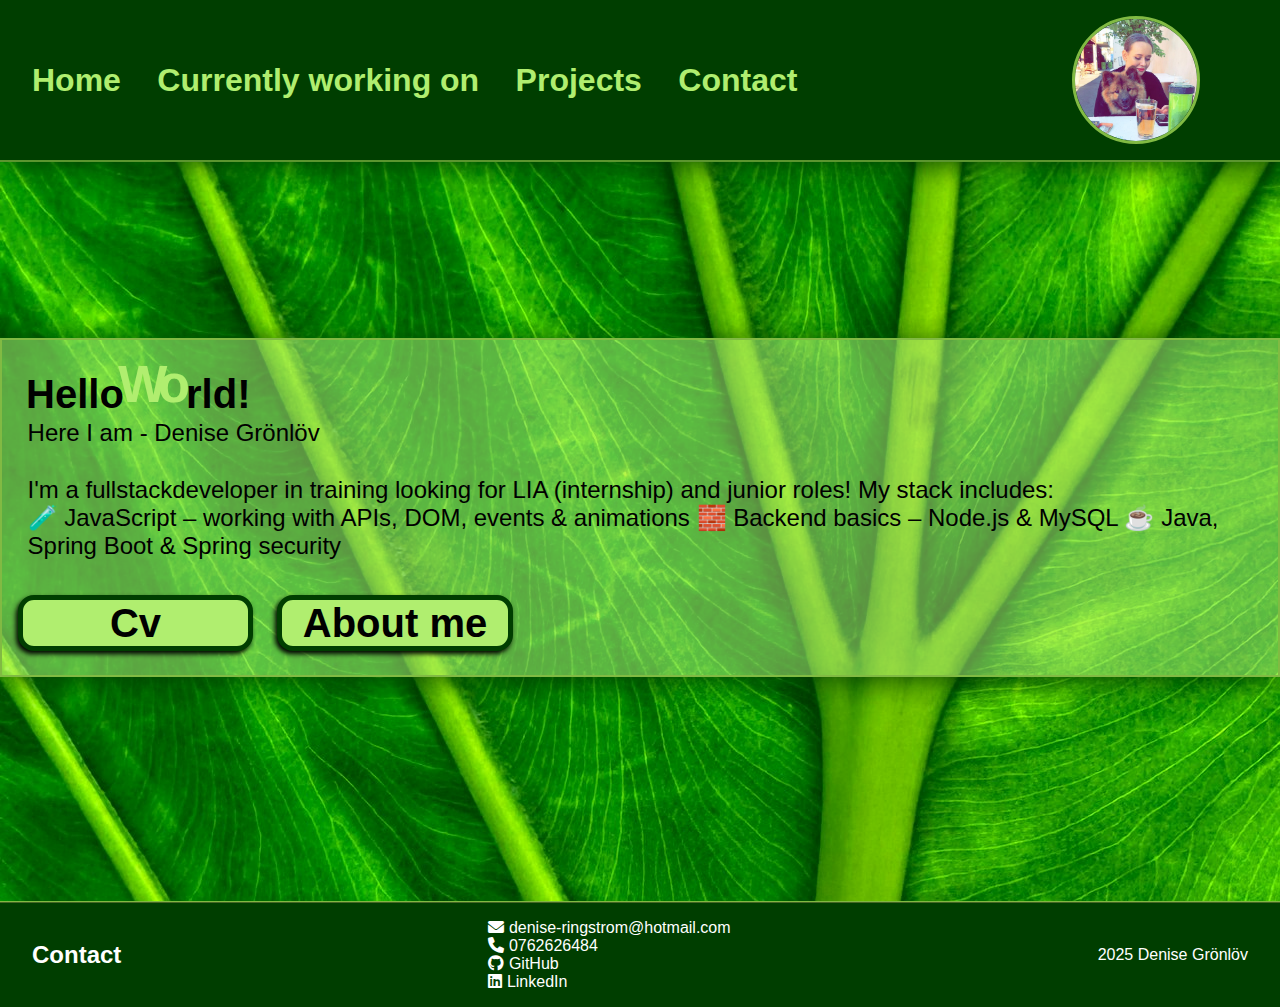
<file: index.html>
<!DOCTYPE html>
<html lang="en">
<head>
    <meta charset="UTF-8">
    <meta name="viewport" content="width=device-width, initial-scale=1.0">
    <meta
  name="description"
  content="Denise Ringströms portfolio för fullstackutveckling javascript bla bla bla">
    <title>Denise portfolio</title>
    <link href="style.css" rel="stylesheet" >
    <link href="https://cdnjs.cloudflare.com/ajax/libs/font-awesome/6.0.0-beta3/css/all.min.css" rel="stylesheet">
   </head>
<body>
    <header>
        <nav class="navbar"> 
            <div class="hamburger" id="hamburger">&#9776;</div> <!-- Hamburger-ikon -->
            
            <div class="nav-links" id="nav-links">
                <a href="index.html">Home</a>
                <a href="working-on.html">Currently working on</a>
                <a href="projects.html">Projects</a>
                <a href="#contact">Contact</a>
            </div>
            <img src="assets/img/lillefotRestaurang.jpg" alt="Profilbild" class="profile-image" id="profileImg">
        </nav>
    </header>

    <main>
        <div class="text-container"> 
            <div class="text-padding">
                <h1 id="animatedText">Hello World!</h1> 
                <p>Here I am -  Denise Grönlöv</p>
                <p>I'm a fullstackdeveloper in training looking for LIA (internship) and junior roles! My stack includes: 
                    <br>🧪 JavaScript – working with APIs, DOM, events & animations                    🧱 Backend basics – Node.js & MySQL
                    ☕ Java, Spring Boot & Spring security</p>
                <div class="button-container">
                    <a href="assets/Denise_Gronlov cv.pdf" target="_blank">
                        <button class="buttons">Cv</button></a>
                        <a href="about.html">
                    <button class="buttons">About me</button></a>
                </div>
            </div>
        </div>
    </main>    
    <footer class="footer">
    <h2 class="contact-title" id="contact" >Contact</h2>
    
    <div class="contact-info">
        <div class="contact-item">
            <i class="fas fa-envelope"></i>
            <a href="mailto:denise-ringstrom@hotmail.com">denise-ringstrom@hotmail.com</a>
        </div>
        
        <div class="contact-item">
            <i class="fas fa-phone"></i>
            <span>0762626484</span>
        </div>
        
        <div class="contact-item">
            <i class="fab fa-github"></i>
            <a href="https://github.com/DeniseGreenleaf" target="_blank">GitHub</a>
        </div>
        
        <div class="contact-item">
            <i class="fab fa-linkedin"></i>
            <a href="https://www.linkedin.com/in/denise-grönlöv-53b98a37b" target="_blank">LinkedIn</a>
        </div>
        
    </div>
    
    <p class="footer-text">2025 Denise Grönlöv</p>
</footer>

   

    </div>
  <script src="script.js" defer></script>
</body>
</html>
</file>
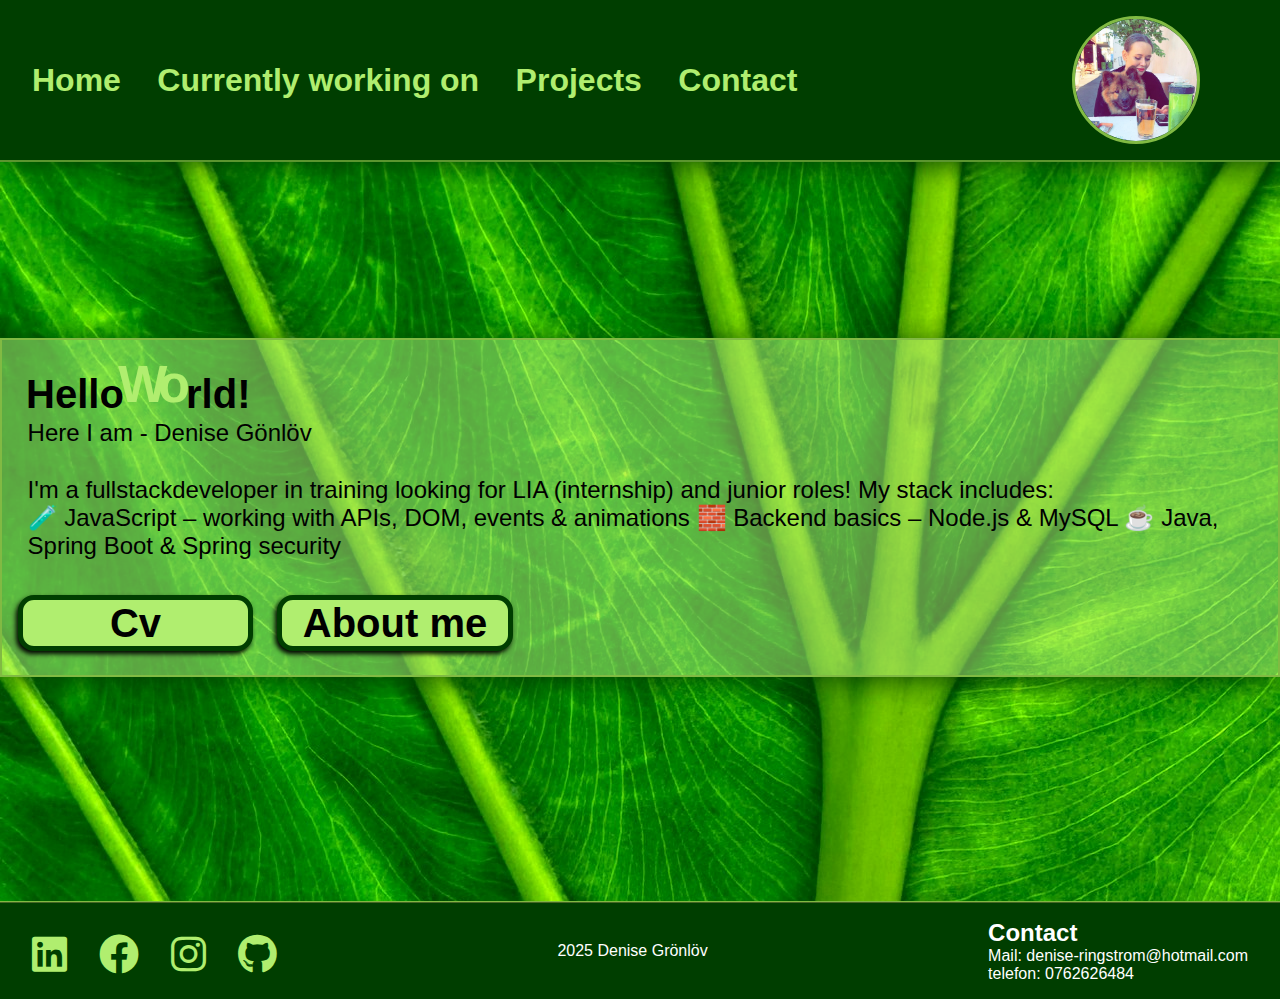
<file: portfolio/index.html>
<!DOCTYPE html>
<html lang="en">
<head>
    <meta charset="UTF-8">
    <meta name="viewport" content="width=device-width, initial-scale=1.0">
    <meta
  name="description"
  content="Denise Ringströms portfolio för fullstackutveckling javascript bla bla bla">
    <title>Denise portfolio</title>
    <link href="style.css" rel="stylesheet" >
    <link href="https://cdnjs.cloudflare.com/ajax/libs/font-awesome/6.0.0-beta3/css/all.min.css" rel="stylesheet">
   </head>
<body>
    <header>
        <nav class="navbar"> 
            <div class="hamburger" id="hamburger">&#9776;</div> <!-- Hamburger-ikon -->
            
            <div class="nav-links" id="nav-links">
                <a href="index.html">Home</a>
                <a href="working-on.html">Currently working on</a>
                <a href="projects.html">Projects</a>
                <a href="#contact">Contact</a>
            </div>
            <img src="assets/img/lillefotRestaurang.jpg" alt="Profilbild" class="profile-image" id="profileImg">
        </nav>
    </header>

    <main>
        <div class="text-container"> 
            <div class="text-padding">
                <h1 id="animatedText">Hello World!</h1> 
                <p>Here I am -  Denise Gönlöv</p>
                <p>I'm a fullstackdeveloper in training looking for LIA (internship) and junior roles! My stack includes: 
                    <br>🧪 JavaScript – working with APIs, DOM, events & animations                    🧱 Backend basics – Node.js & MySQL
                    ☕ Java, Spring Boot & Spring security</p>
                <div class="button-container">
                    <a href="assets/Denise_Gronlov cv.pdf" target="_blank">
                        <button class="buttons">Cv</button></a>
                        <a href="about.html">
                    <button class="buttons">About me</button></a>
                </div>
            </div>
        </div>
    </main>    
    <footer class="footer">
        <div class="social-icons">
            <a href="https://www.linkedin.com/in/denise-grönlöv-53b98a37b" target="_blank" aria-label="Linkedin">
                <i class="fab fa-linkedin"></i>
            </a>
            <a href="https://www.facebook.com/din-profil" target="_blank" aria-label="facebook">
                <i class="fab fa-facebook"></i>
            </a>
            <a href="https://www.instagram.com/din-profil" target="_blank" aria-label="instagram">
                <i class="fab fa-instagram"></i>
            </a>
            <a href="https://github.com/DeniseGreenleaf" target="_blank" aria-label="youtube">
                <i class="fab fa-github"></i>
            </a>
        </div>
        <p class="footer-text">2025 Denise Grönlöv</p>
        <section id="contact" class="contact">
            <h2>Contact</h2>
            <p>Mail: <a href="mailto:denise-ringstrom@hotmail.com">denise-ringstrom@hotmail.com</a></p>
            <p>telefon: 0762626484</p>
          </section>
       
    </footer>

   

    </div>
  <script src="script.js" defer></script>
</body>
</html>
</file>
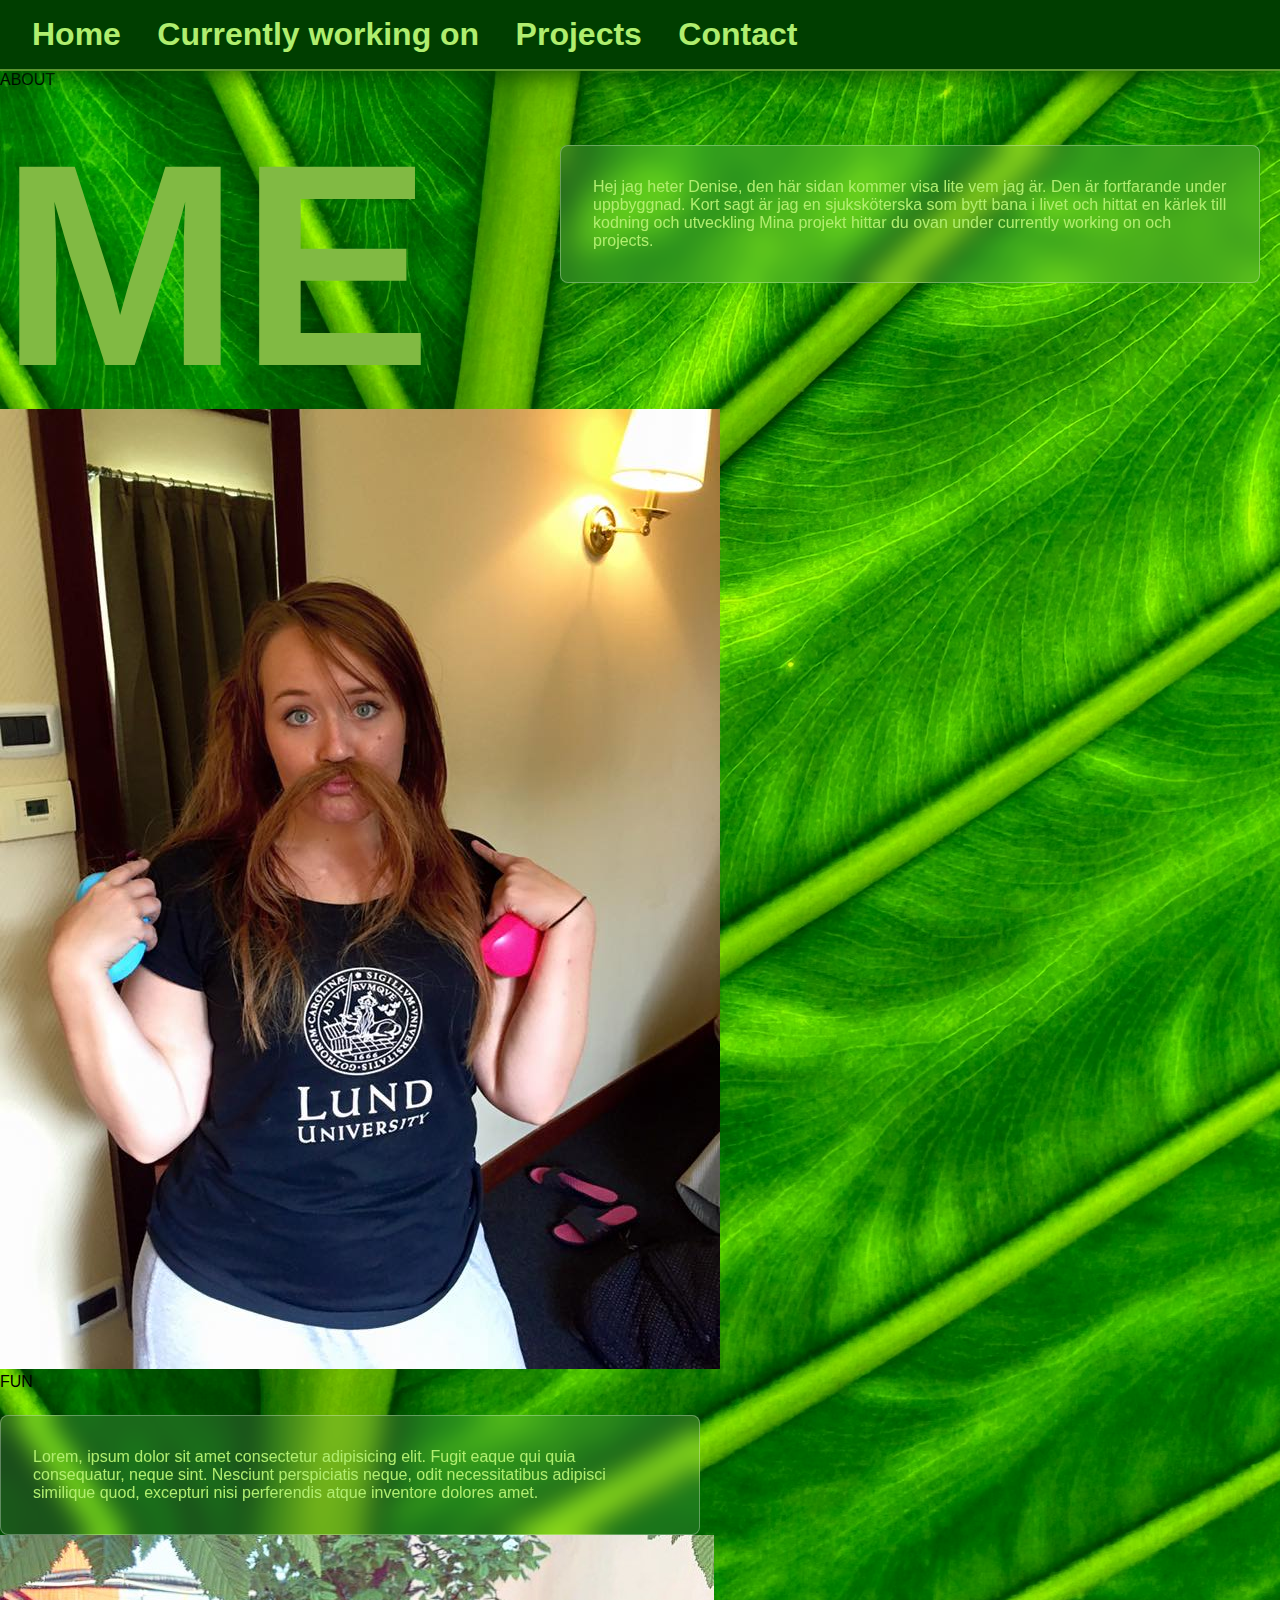
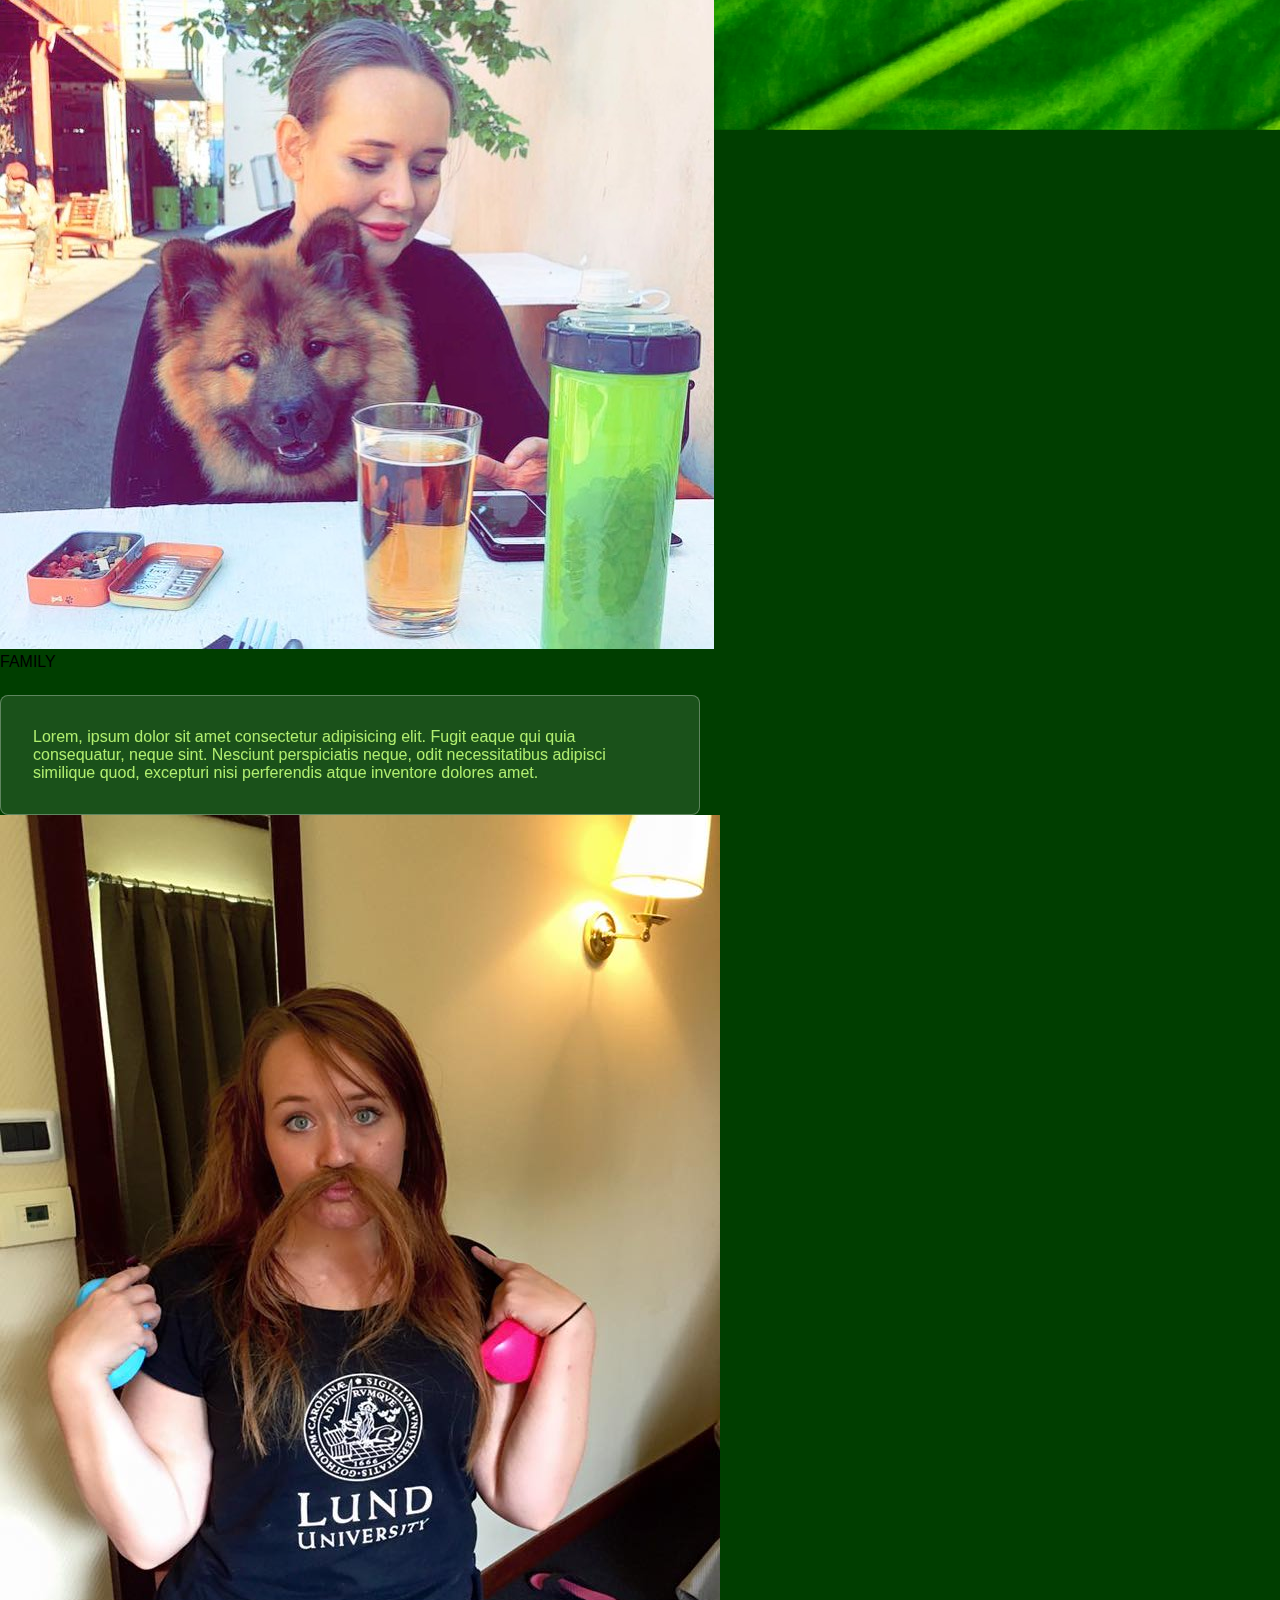
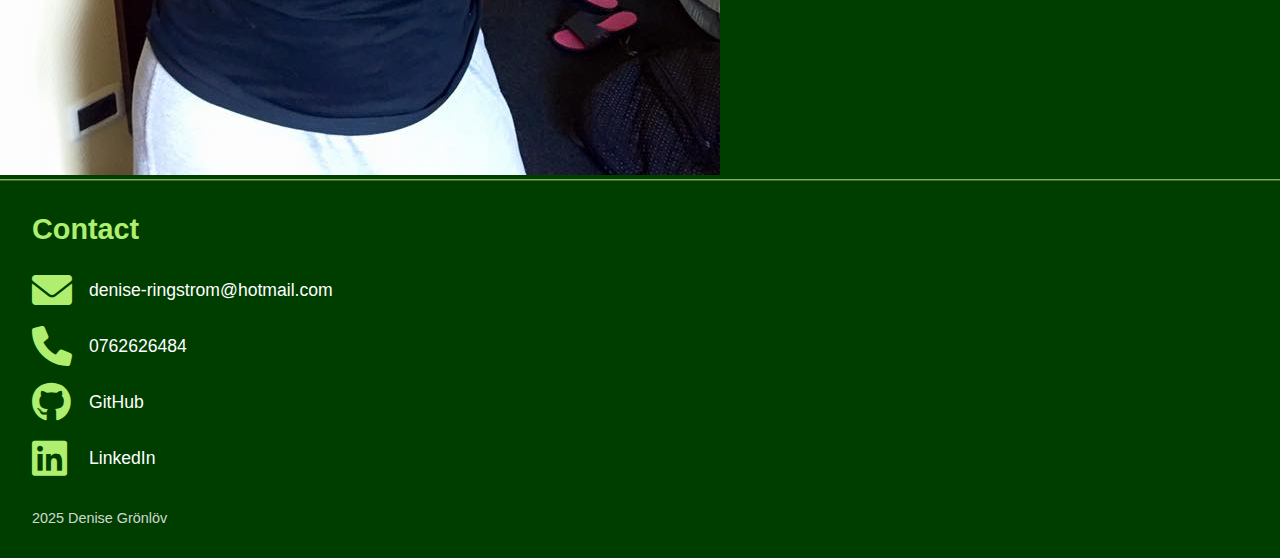
<file: about.html>
<!DOCTYPE html>
<html lang="en">
<head>
  <meta charset="UTF-8">
  <meta name="viewport" content="width=device-width, initial-scale=1.0">
  <title>About Me</title>
  <link href="assets/style-pages.css" rel="stylesheet"> <!-- separat CSS -->
  <link href="https://cdnjs.cloudflare.com/ajax/libs/font-awesome/6.0.0-beta3/css/all.min.css" rel="stylesheet">
</head>
<body class="about-page">
    <header>
        <nav class="navbar"> 
            <div class="hamburger" id="hamburger">&#9776;</div> <!-- Hamburger-ikon -->
            
            <div class="nav-links" id="nav-links">
                <a href="index.html">Home</a>
                <a href="working-on.html">Currently working on</a>
                <a href="projects.html">Projects</a>
                <a href="#contact">Contact</a>
            </div>

        </nav>
    </header>

   <main class="about-section">
  <!-- ABOUT -->
  <div class="about-container">
    <div class="about-left">
      <div class="about-large">ABOUT</div>
      <div class="me-row">
        <div class="me-text">ME</div>
        <div class="text-box">
              <p>Hej jag heter Denise, den här sidan kommer visa lite vem jag är. Den är fortfarande under uppbyggnad. Kort sagt är jag en sjuksköterska som bytt bana i livet och hittat en kärlek till kodning och utveckling Mina projekt hittar du ovan under currently working on och projects.</p>
        </div>
      </div>
    </div>
    <div class="about-right">
      <img src="assets/img/DeniseMustash.jpg" alt="About Bild">
    </div>
  </div>

    <!-- FUN -->
  <div class="fun-container">
    <div class="fun-left">
      <div class="fun-large">FUN</div>
    </div>
    <div class="fun-right">
      <div class="text-box small">
        <p>Lorem, ipsum dolor sit amet consectetur adipisicing elit. Fugit eaque qui quia consequatur, neque sint. Nesciunt perspiciatis neque, odit necessitatibus adipisci similique quod, excepturi nisi perferendis atque inventore dolores amet.</p>
      </div>
      <img src="assets/img/lillefotRestaurang.jpg" alt="Fun Bild">
    </div>
  </div>

   <!-- FAMILY -->
  <div class="family-container">
    <div class="family-right">
      <div class="family-large">FAMILY</div>
    </div>
    <div class="family-left">
      <div class="text-box small">
        <p>Lorem, ipsum dolor sit amet consectetur adipisicing elit. Fugit eaque qui quia consequatur, neque sint. Nesciunt perspiciatis neque, odit necessitatibus adipisci similique quod, excepturi nisi perferendis atque inventore dolores amet.</p>
      </div>
      <img src="assets/img/DeniseMustash.jpg" alt="Family Bild">
    </div>
  </div>

 
</main>

   <footer class="footer">
    <h2 class="contact-title" id="contact" >Contact</h2>
    
    <div class="contact-info">
        <div class="contact-item">
            <i class="fas fa-envelope"></i>
            <a href="mailto:denise-ringstrom@hotmail.com">denise-ringstrom@hotmail.com</a>
        </div>
        
        <div class="contact-item">
            <i class="fas fa-phone"></i>
            <span>0762626484</span>
        </div>
        
        <div class="contact-item">
            <i class="fab fa-github"></i>
            <a href="https://github.com/DeniseGreenleaf" target="_blank">GitHub</a>
        </div>
        
        <div class="contact-item">
            <i class="fab fa-linkedin"></i>
            <a href="https://www.linkedin.com/in/denise-grönlöv-53b98a37b" target="_blank">LinkedIn</a>
        </div>
        
    </div>
    
    <p class="footer-text">2025 Denise Grönlöv</p>
</footer>

  <script src="script.js" defer></script>
</body>
</html>
</file>
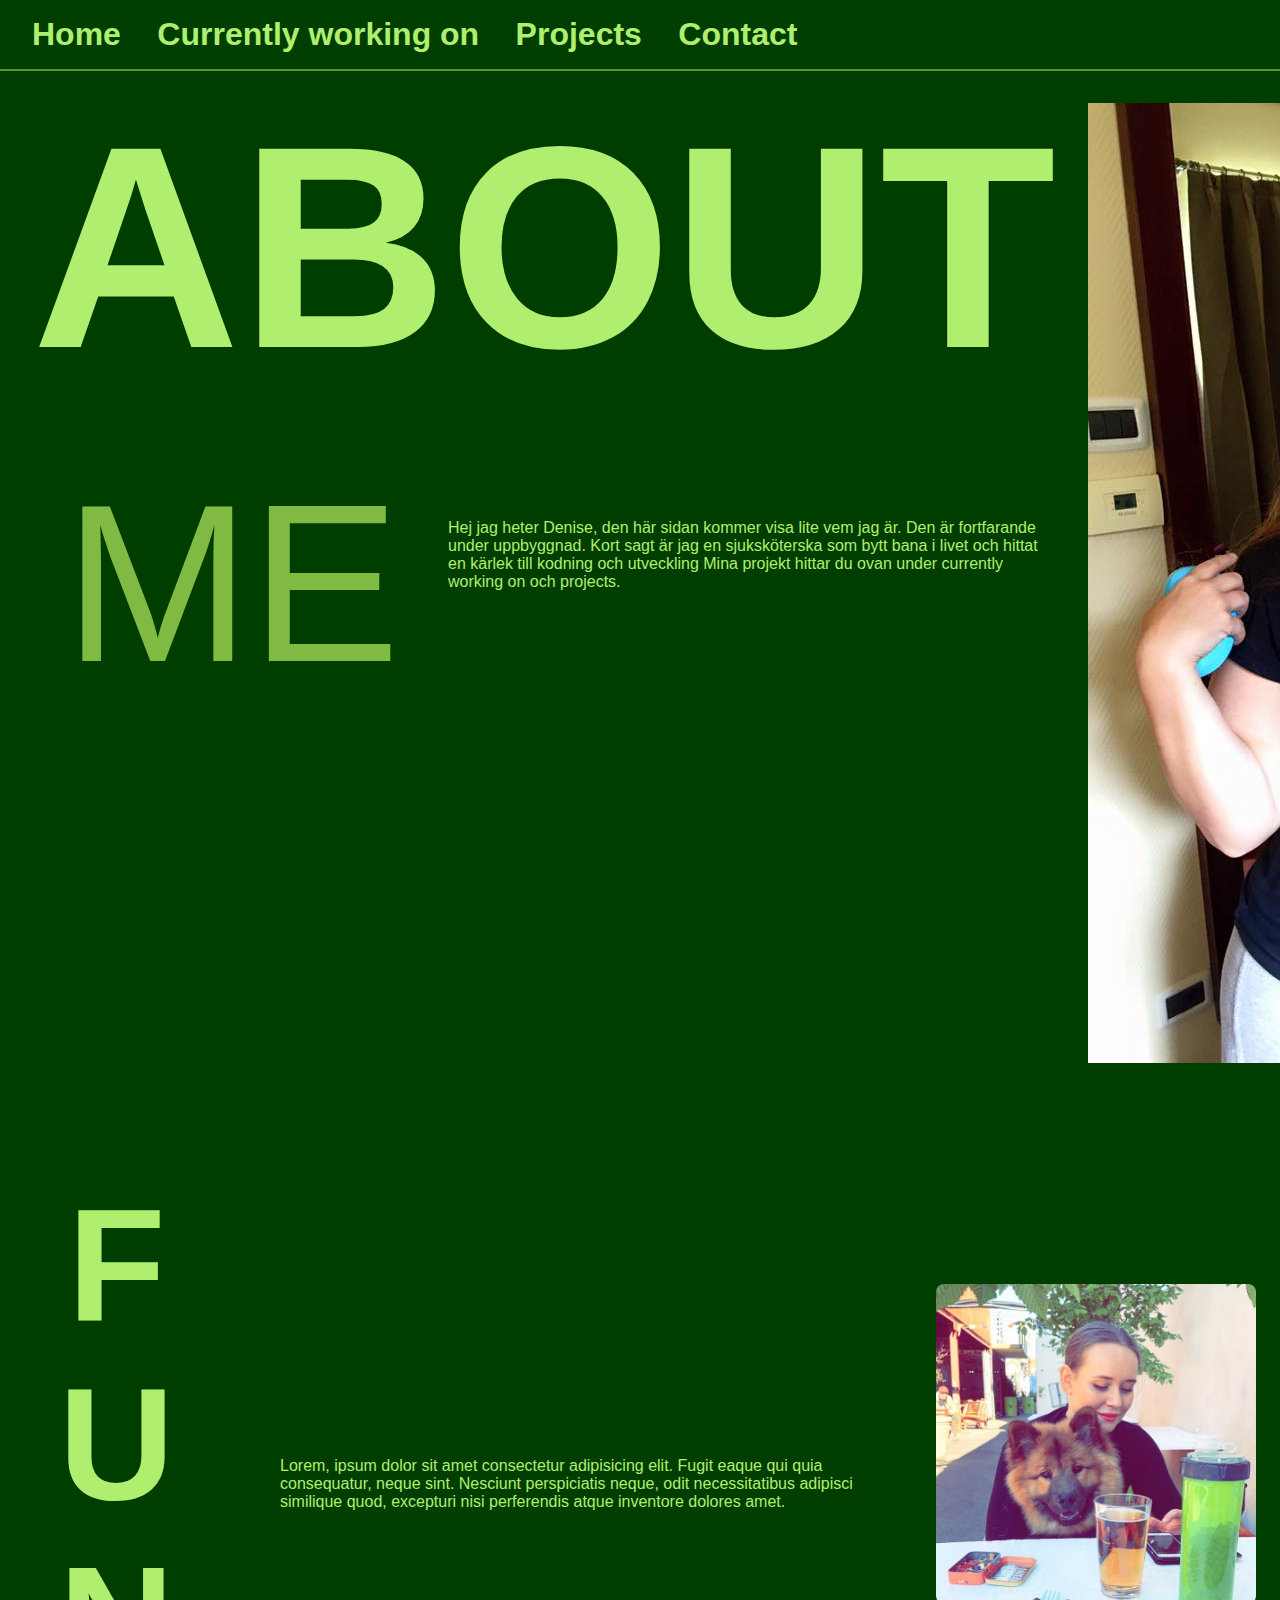
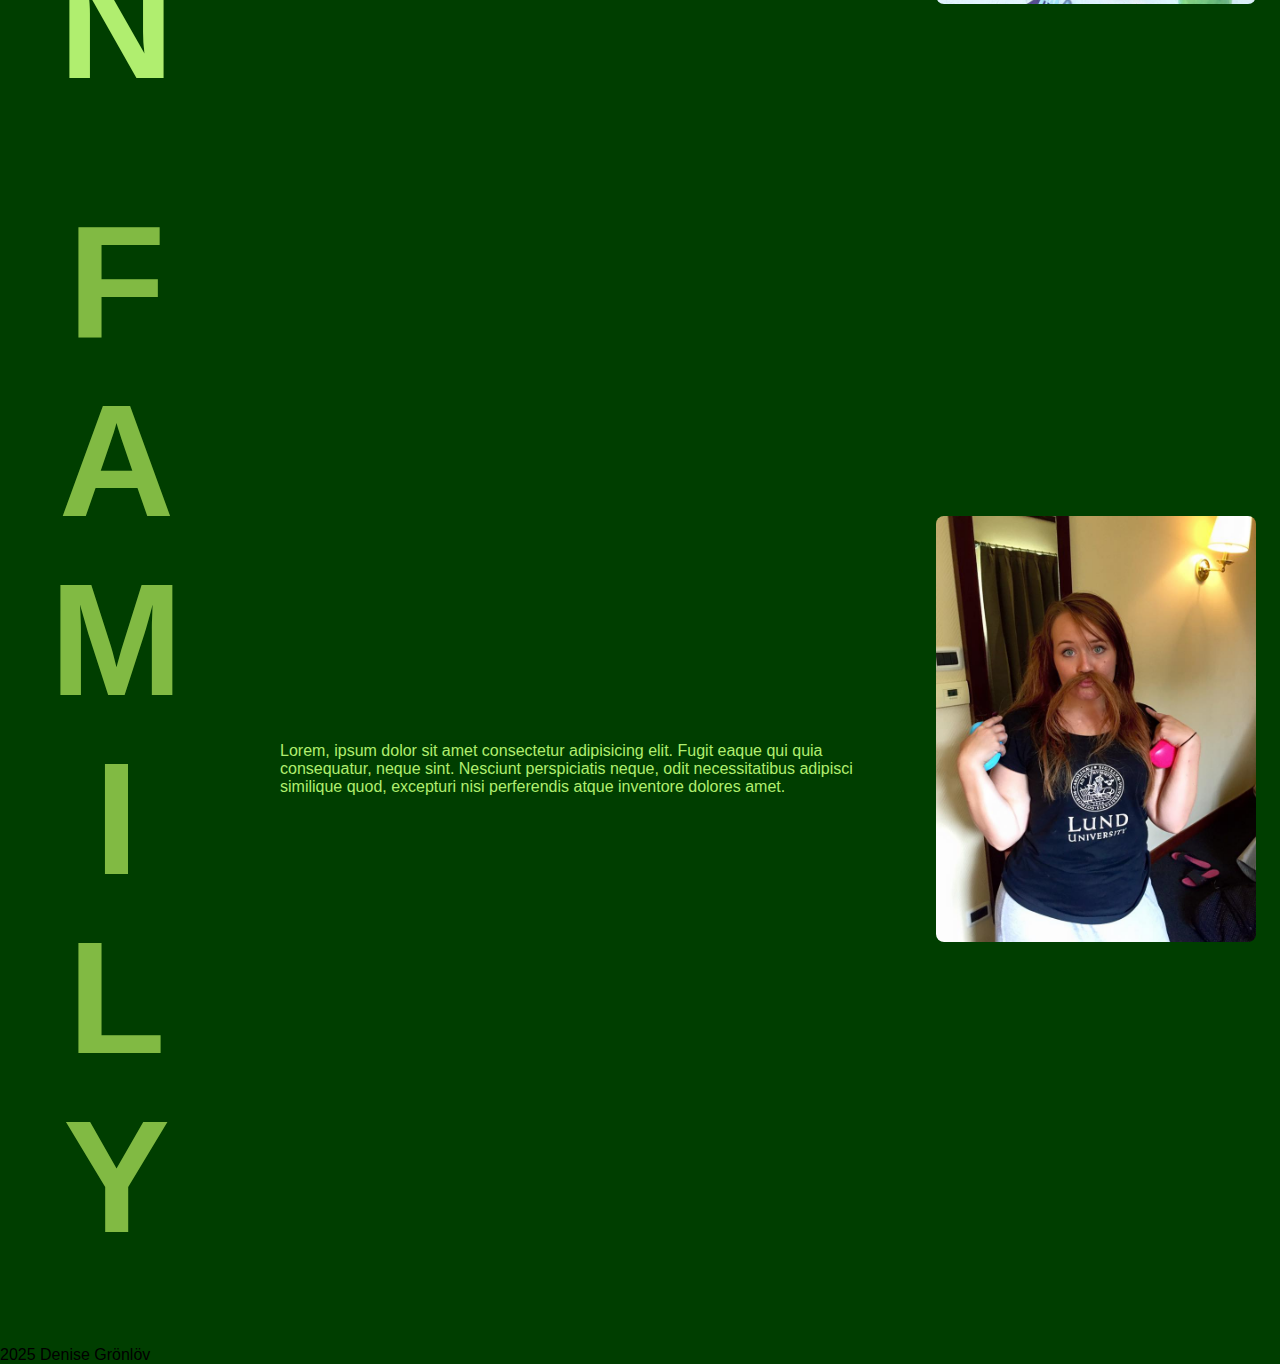
<file: portfolio/about.html>
<!DOCTYPE html>
<html lang="en">
<head>
  <meta charset="UTF-8">
  <meta name="viewport" content="width=device-width, initial-scale=1.0">
  <title>About Me</title>
  <link href="assets/style-pages.css" rel="stylesheet"> <!-- separat CSS -->
  <link href="https://cdnjs.cloudflare.com/ajax/libs/font-awesome/6.0.0-beta3/css/all.min.css" rel="stylesheet">
</head>
<body class="about-page">
    <header>
        <nav class="navbar"> 
            <div class="hamburger" id="hamburger">&#9776;</div> <!-- Hamburger-ikon -->
            
            <div class="nav-links" id="nav-links">
                <a href="index.html">Home</a>
                <a href="working-on.html">Currently working on</a>
                <a href="projects.html">Projects</a>
                <a href="#contact">Contact</a>
            </div>

        </nav>
    </header>

   <main class="about-section">
  <!-- ABOUT -->
  <div class="about-container">
    <div class="about-left">
      <div class="about-large">ABOUT</div>
      <div class="me-row">
        <div class="me-text">ME</div>
        <div class="text-box">
              <p>Hej jag heter Denise, den här sidan kommer visa lite vem jag är. Den är fortfarande under uppbyggnad. Kort sagt är jag en sjuksköterska som bytt bana i livet och hittat en kärlek till kodning och utveckling Mina projekt hittar du ovan under currently working on och projects.</p>
        </div>
      </div>
    </div>
    <div class="about-right">
      <img src="assets/img/DeniseMustash.jpg" alt="About Bild">
    </div>
  </div>

    <!-- FUN -->
  <div class="fun-container">
    <div class="fun-left">
      <div class="fun-large">FUN</div>
    </div>
    <div class="fun-right">
      <div class="text-box small">
        <p>Lorem, ipsum dolor sit amet consectetur adipisicing elit. Fugit eaque qui quia consequatur, neque sint. Nesciunt perspiciatis neque, odit necessitatibus adipisci similique quod, excepturi nisi perferendis atque inventore dolores amet.</p>
      </div>
      <img src="assets/img/lillefotRestaurang.jpg" alt="Fun Bild">
    </div>
  </div>

   <!-- FAMILY -->
  <div class="family-container">
    <div class="family-right">
      <div class="family-large">FAMILY</div>
    </div>
    <div class="family-left">
      <div class="text-box small">
        <p>Lorem, ipsum dolor sit amet consectetur adipisicing elit. Fugit eaque qui quia consequatur, neque sint. Nesciunt perspiciatis neque, odit necessitatibus adipisci similique quod, excepturi nisi perferendis atque inventore dolores amet.</p>
      </div>
      <img src="assets/img/DeniseMustash.jpg" alt="Family Bild">
    </div>
  </div>

 
</main>

      

  <footer class="footer">
      <p>2025 Denise Grönlöv</p>
  </footer>

  <script src="script.js" defer></script>
</body>
</html>
</file>
<file: style.css>
:root {
    --font-size-base: 16px;
}

*{
    box-sizing: border-box;
    margin: 0;
    padding: 0;
}
/* Gör att body fyller hela höjden och använder flex */
html, body {
    height: 100%;
    margin: 0;
  }
  
  /* Main växer och trycker ner footern */
  main {
    flex: 1;
  }
body {
    display: flex;
    /* flex-wrap: wrap; */
    flex-direction: column;
    min-height: 100vh;
    background-image: url('assets/img/greenleaf.webp');  /* Först försöker webbläsaren ladda WebP */
    background-image: url('assets/img/greenleaf.jpg');
    font-family: Arial, Helvetica, sans-serif;
    /* width: 100%; */
    /* height: auto;
    overflow: auto;  */
    
}


.navbar {
    display: flex;
    justify-content: space-between; 
    flex-direction: row;
    align-items: center;
    padding: 1rem;
    height: auto;
    background-color: #003E00; 
    border-bottom: 2px solid rgba(129, 186, 67, 0.7);
    box-shadow: 0 4px 30px -2px #003E00;
}

.hamburger {
    cursor: pointer;
    display: none; /* Döljer hamburgermenyn som standard */
  
    color: #B0EE6F; 
}

.hamburger.active {
    content: '\00D7'; /* Unicode för X-symbol */
}

.nav-links a {
    color: #B0EE6F; 
    background-color: #003E00;
    text-decoration: none; /* Ta bort understrykning */
    padding: 1rem; /* Lägg till lite padding för bättre klickbarhet */
    font-size: 2rem;
    font-weight: 555;
}

.nav-links a:hover {
    color: #81BA43; 
}


.profile-image {
    float: right;
    top: 0;
    right: 0;
    position: relative;
    max-width: 129px; /* Sätter en maxbredd för att förhindra att den blir för stor */
    border-radius: 50%; /* Gör bilden rund */
    object-fit: cover; /* Gör så att bilden täcker hela området utan att förvrängas */
    border: 3px solid #81BA43;
    cursor: pointer;
    transform: translate(-50%, 0); /* Centrera horisontellt, men vertikalt sätt till 0 */
    transition: top 0.4s ease-in-out, width 0.4s ease-in-out, height 0.4s ease-in-out, border-radius 0.4s ease-in-out;
    width: 8rem; 
    /* margin-right: -3rem;  */
}

/* Hovringseffekt */
.profile-image:hover {
    transform: translate(-50%, 0) scale(1.05); /* Liten inzoomning vid hovring */
    transition: transform 0.5s ease-in-out; /* Justera animeringen */
}

/* Förstora profilbilden till helskärm vid klick */
.profile-image.fullscreen {
    position: fixed;
    top: 50%;
    left: 50%;
    transform: translate(-50%, -50%);
    width: 50vw; 
    height: auto;
    max-width: 35rem; /* Maxstorlek för bilden */
    max-height: 35rem; /* Maxstorlek för bilden */
    margin: 1; /* Centrerar bilden */
    border-radius: 0;
    object-fit: contain;  /* Gör att bilden behåller sina proportioner utan att bli beskuren */
    z-index: 1000; /* Se till att den ligger över allt annat */
    transition: transform 0.5s ease-in-out, width 0.5s ease-in-out, height 0.5s ease-in-out; /* Justera animeringen */
}


/* Lägg till en mörk overlay bakom bilden */
.profile-overlay {
    position: fixed;
    top: 0;
    left: 0;
    width: 100%;
    height: 100%;
    background: rgba(0,0,0,0.7);
    z-index: 999;
}

.text-container { 
    display: flex;
    flex-direction: column;
    justify-content: space-evenly;
    text-align: left; 
    margin-top: 11rem;
    margin-bottom: 14rem;
}

.text-padding {
    padding: 1.5rem 1rem; 
    background-color: rgba(179, 235, 127, 0.51);
    border: 2px solid rgba(129, 186, 67, 1); 
    box-shadow: 0 4px 30px -2px #003E00;
    height: auto;
    min-height: 20rem;
    width: 100vw; 
    margin: 0;
}

h1 {
    font-size: clamp(1.5rem, 2vw + 1rem, 2.5rem);
    font-weight: 800;
    margin-bottom: -1rem;
    padding: 0.5rem;
}
.text-container p {
    font-size: clamp(1rem, 2vw + 1rem, 2.5rem); /* Responsiv textstorlek */
    margin-bottom: 10px;
    font-size: 1.5rem;
    padding: 0.6rem;
}

.letter {
    display: inline-block; /* Håller bokstäverna på samma rad */
    /* opacity: 1; */
    transition: opacity 0.3s ease-in-out, color 0.3s ease-in-out,  transform 0.2s ease-in-out;
}

.letter.active {
    color: #B0EE6F;
    /* opacity: 1; */
    transform: translateY(-10px) scale(1.3); /* Höj bokstaven och förstora den något */
}

.buttons {
    background-color:#B0EE6F;
    width: 14.69rem;
    height: 3.5rem;
    font-size: clamp(1.5rem, 2vw + 1rem, 2.5rem); 
    border-radius: 16px;
    font-weight: 700;   
    box-shadow: -2px 3px 5px;
    border: 5px solid rgba(0, 62, 0, 1);
    cursor: pointer;
    transition-duration: 0.4s;
    margin-top: 1rem;
    margin-right: 0.5em;
    padding: 0.3rem;
    line-height: 2rem;
}


 .buttons:hover {
   background-color: rgba(255, 255, 255, 0);
    color: white;
 }

 .footer {
    display: flex; 
    position: relative;
    bottom: auto;
    background-color: #003E00; /* Samma färg som bakgrunden */
    /* height: 12dvh;  */
    height: auto;
    justify-content: space-between; /* Gör att innehållet sprids ut */            
    align-items: center; /* Centra vertikalt */
    padding: 1rem 2rem;
    color: white;
    border-top: 2px ridge rgba(129, 186, 67);
    box-shadow: 0 4px 2px -2px gray;
    width: 100%;
 }
        
.footer a {
    color: white;
    text-decoration: none;
 }
        
        
.social-icons {
    display: flex;
    gap: 2rem; /* Avstånd mellan ikonerna */
    margin-top: 0.5rem; /* Marginal ovanför ikonerna */
}
        
.social-icons a {
    color: #B0EE6F; 
    font-size: 2.5rem; 
 }
        
.social-icons a:hover {
    color: #81BA43; 
 }


 /* Mobilvyn - när skärmen är mindre än 768px */
@media (max-width: 768px) {

    body {
        background-color: #003E00;
        background-image: none;
        margin: 0;
        overflow:auto;
    }

    .navbar {
        border-bottom: #66C800 solid 0.35rem;
        padding: 4.5rem 1rem; 
    }

    /* Visa hamburgermenyn och dölj nav-länkar */
    .hamburger {
        display: block; /* Visa hamburgermenyn i mobilvyn */
        position: relative;
        z-index: 3000;
        font-size: 3.75rem;
    }


    .nav-active .hamburger {
        content: '\00D7'; /* Visa kryss när menyn är öppen */
    }

    .nav-links {
        display: none; /* Dölj länkarna i mobilvyn */
        flex-direction: column; /* Länkarna i en kolumn när de visas */
         background-color: #003E00; 
        position: absolute;
        top: 12rem; /* Placering under navbaren */
        left: 0;
        width: 100%;
    }

    .nav-active {
        display: flex; /* När hamburgermenyn aktiveras visas länkarna */
        background-color: #003E00;
    }

    .profile-image {
        object-fit: cover; /* Anpassar bilden utan att förvränga den */
        border-radius: 25%; /* Ta bort rundade hörn i mobilvyn */
        transition: transform 0.5s ease-in-out;
    }

    .profile-image.fullscreen {
        width: 100vw; /* Se till att bilden fyller skärmens bredd */
        height: auto; /* Behåll proportionerna */
    }

    /*Textruta under profilbilden */
    .text-container { 
         height: 20dvh; /* Använd dvh i mobilvyn för att undvika problem med sökfält */
         justify-content: center;
         align-items: center; 
         text-align: center; 
         padding: 8rem 2rem; /* Minskat padding med rem (uppifrån/ner 1rem, från sidorna 2rem) */
         margin-top: 10.5rem; 
         margin-bottom: 0.5rem; /* Minska marginalen under containern */
    }

    .text-padding {
        background-color: #81BA43;
        border: #66C800 solid 1px;

    }

    .text-container p {
        font-size: clamp(1rem, 2vw + 1rem, 2rem); /* Responsiv textstorlek */
        margin:0, 0;
        padding: 0;
    }

      h1 {
        margin-bottom: 0.1rem; /* Minska mellanrummet */
        font-weight: 700;
    }

    .text-container p:first-of-type {
        font-size: 0.75rem; 
        font-weight: 700; 
    }

    /* För texten "Jag är snart fullstackutvecklare" */
    .text-container p:last-of-type {
        font-size: 0.75rem; 
    }

   .buttons {
    font-size: 1rem;
    width: 10rem;
    height: 3rem;
    padding: 0.312rem;
    margin: 0.5rem; /* Liten marginal mellan knapparna */
    border-radius: 10px;
    box-shadow: 1px 3px 5px;
    border: 0.25rem solid #003E00;
    color: black;
}

    .button-container {
    display: flex;
    flex-direction: column;
    justify-content: center; /* Centrera knapparna horisontellt */
    align-items: center; /* Centrera knapparna vertikalt om det behövs */
    width: 100%; /* Låt containern ta upp hela bredden av sin förälder */
    margin-top: 1rem; /* Marginal ovanför knapparna */
    }

    /* Placera fotnoten direkt under textcontainern i mobilvyn */
    .footer {
        position: relative;
        bottom: 0;
        width: 100%;
        flex-direction: column;
        justify-content: center;
        padding: 1rem 0.5rem; 
        margin-top: 1rem;
        box-shadow: none;
    }

    .social-icons {
        /* justify-content: center; */
         /* Avstånd mellan ikonerna */
        gap: 2.5rem;
        padding-top: 1rem;
        margin-bottom: env(safe-area-inset-bottom); /* Lägger till extra marginal om Safari-fältet är i vägen */
    }

    .social-icons a {
        font-size: 2.8rem; /* Justera värdet för att göra ikonerna större */
    }

    .footer-text {
        text-align: center;
        font-size: 16px;
        margin-top: 0.6rem;
        padding-bottom: 0.9rem;
        width: 100%;
      
    }

    
}
</file>
<file: portfolio/style.css>
:root {
    --font-size-base: 16px;
}

*{
    box-sizing: border-box;
    margin: 0;
    padding: 0;
}
/* Gör att body fyller hela höjden och använder flex */
html, body {
    height: 100%;
    margin: 0;
  }
  
  /* Main växer och trycker ner footern */
  main {
    flex: 1;
  }
body {
    display: flex;
    /* flex-wrap: wrap; */
    flex-direction: column;
    min-height: 100vh;
    background-image: url('assets/img/greenleaf.webp');  /* Först försöker webbläsaren ladda WebP */
    background-image: url('assets/img/greenleaf.jpg');
    font-family: Arial, Helvetica, sans-serif;
    /* width: 100%; */
    /* height: auto;
    overflow: auto;  */
    
}


.navbar {
    display: flex;
    justify-content: space-between; 
    flex-direction: row;
    align-items: center;
    padding: 1rem;
    height: auto;
    background-color: #003E00; 
    border-bottom: 2px solid rgba(129, 186, 67, 0.7);
    box-shadow: 0 4px 30px -2px #003E00;
}

.hamburger {
    cursor: pointer;
    display: none; /* Döljer hamburgermenyn som standard */
  
    color: #B0EE6F; 
}

.hamburger.active {
    content: '\00D7'; /* Unicode för X-symbol */
}

.nav-links a {
    color: #B0EE6F; 
    background-color: #003E00;
    text-decoration: none; /* Ta bort understrykning */
    padding: 1rem; /* Lägg till lite padding för bättre klickbarhet */
    font-size: 2rem;
    font-weight: 555;
}

.nav-links a:hover {
    color: #81BA43; 
}


.profile-image {
    float: right;
    top: 0;
    right: 0;
    position: relative;
    max-width: 129px; /* Sätter en maxbredd för att förhindra att den blir för stor */
    border-radius: 50%; /* Gör bilden rund */
    object-fit: cover; /* Gör så att bilden täcker hela området utan att förvrängas */
    border: 3px solid #81BA43;
    cursor: pointer;
    transform: translate(-50%, 0); /* Centrera horisontellt, men vertikalt sätt till 0 */
    transition: top 0.4s ease-in-out, width 0.4s ease-in-out, height 0.4s ease-in-out, border-radius 0.4s ease-in-out;
    width: 8rem; 
    /* margin-right: -3rem;  */
}

/* Hovringseffekt */
.profile-image:hover {
    transform: translate(-50%, 0) scale(1.05); /* Liten inzoomning vid hovring */
    transition: transform 0.5s ease-in-out; /* Justera animeringen */
}

/* Förstora profilbilden till helskärm vid klick */
.profile-image.fullscreen {
    position: fixed;
    top: 50%;
    left: 50%;
    transform: translate(-50%, -50%);
    width: 50vw; 
    height: auto;
    max-width: 35rem; /* Maxstorlek för bilden */
    max-height: 35rem; /* Maxstorlek för bilden */
    margin: 1; /* Centrerar bilden */
    border-radius: 0;
    object-fit: contain;  /* Gör att bilden behåller sina proportioner utan att bli beskuren */
    z-index: 1000; /* Se till att den ligger över allt annat */
    transition: transform 0.5s ease-in-out, width 0.5s ease-in-out, height 0.5s ease-in-out; /* Justera animeringen */
}


/* Lägg till en mörk overlay bakom bilden */
.profile-overlay {
    position: fixed;
    top: 0;
    left: 0;
    width: 100%;
    height: 100%;
    background: rgba(0,0,0,0.7);
    z-index: 999;
}

.text-container { 
    display: flex;
    flex-direction: column;
    justify-content: space-evenly;
    text-align: left; 
    margin-top: 11rem;
    margin-bottom: 14rem;
}

.text-padding {
    padding: 1.5rem 1rem; 
    background-color: rgba(179, 235, 127, 0.51);
    border: 2px solid rgba(129, 186, 67, 1); 
    box-shadow: 0 4px 30px -2px #003E00;
    height: auto;
    min-height: 20rem;
    width: 100vw; 
    margin: 0;
}

h1 {
    font-size: clamp(1.5rem, 2vw + 1rem, 2.5rem);
    font-weight: 800;
    margin-bottom: -1rem;
    padding: 0.5rem;
}
.text-container p {
    font-size: clamp(1rem, 2vw + 1rem, 2.5rem); /* Responsiv textstorlek */
    margin-bottom: 10px;
    font-size: 1.5rem;
    padding: 0.6rem;
}

.letter {
    display: inline-block; /* Håller bokstäverna på samma rad */
    /* opacity: 1; */
    transition: opacity 0.3s ease-in-out, color 0.3s ease-in-out,  transform 0.2s ease-in-out;
}

.letter.active {
    color: #B0EE6F;
    /* opacity: 1; */
    transform: translateY(-10px) scale(1.3); /* Höj bokstaven och förstora den något */
}

.buttons {
    background-color:#B0EE6F;
    width: 14.69rem;
    height: 3.5rem;
    font-size: clamp(1.5rem, 2vw + 1rem, 2.5rem); 
    border-radius: 16px;
    font-weight: 700;   
    box-shadow: -2px 3px 5px;
    border: 5px solid rgba(0, 62, 0, 1);
    cursor: pointer;
    transition-duration: 0.4s;
    margin-top: 1rem;
    margin-right: 0.5em;
    padding: 0.3rem;
    line-height: 2rem;
}


 .buttons:hover {
   background-color: rgba(255, 255, 255, 0);
    color: white;
 }

 .footer {
    display: flex; 
    position: relative;
    bottom: auto;
    background-color: #003E00; /* Samma färg som bakgrunden */
    /* height: 12dvh;  */
    height: auto;
    justify-content: space-between; /* Gör att innehållet sprids ut */            
    align-items: center; /* Centra vertikalt */
    padding: 1rem 2rem;
    color: white;
    border-top: 2px ridge rgba(129, 186, 67);
    box-shadow: 0 4px 2px -2px gray;
    width: 100%;
 }
        
.footer a {
    color: white;
    text-decoration: none;
 }
        
        
.social-icons {
    display: flex;
    gap: 2rem; /* Avstånd mellan ikonerna */
    margin-top: 0.5rem; /* Marginal ovanför ikonerna */
}
        
.social-icons a {
    color: #B0EE6F; 
    font-size: 2.5rem; 
 }
        
.social-icons a:hover {
    color: #81BA43; 
 }


 /* Mobilvyn - när skärmen är mindre än 768px */
@media (max-width: 768px) {

    body {
        background-color: #003E00;
        background-image: none;
        margin: 0;
        overflow:auto;
    }

    .navbar {
        border-bottom: #66C800 solid 0.35rem;
        padding: 4.5rem 1rem; 
    }

    /* Visa hamburgermenyn och dölj nav-länkar */
    .hamburger {
        display: block; /* Visa hamburgermenyn i mobilvyn */
        position: relative;
        z-index: 3000;
        font-size: 3.75rem;
    }


    .nav-active .hamburger {
        content: '\00D7'; /* Visa kryss när menyn är öppen */
    }

    .nav-links {
        display: none; /* Dölj länkarna i mobilvyn */
        flex-direction: column; /* Länkarna i en kolumn när de visas */
         background-color: #003E00; 
        position: absolute;
        top: 12rem; /* Placering under navbaren */
        left: 0;
        width: 100%;
    }

    .nav-active {
        display: flex; /* När hamburgermenyn aktiveras visas länkarna */
        background-color: #003E00;
    }

    .profile-image {
        object-fit: cover; /* Anpassar bilden utan att förvränga den */
        border-radius: 25%; /* Ta bort rundade hörn i mobilvyn */
        transition: transform 0.5s ease-in-out;
    }

    .profile-image.fullscreen {
        width: 100vw; /* Se till att bilden fyller skärmens bredd */
        height: auto; /* Behåll proportionerna */
    }

    /*Textruta under profilbilden */
    .text-container { 
         height: 20dvh; /* Använd dvh i mobilvyn för att undvika problem med sökfält */
         justify-content: center;
         align-items: center; 
         text-align: center; 
         padding: 8rem 2rem; /* Minskat padding med rem (uppifrån/ner 1rem, från sidorna 2rem) */
         margin-top: 10.5rem; 
         margin-bottom: 0.5rem; /* Minska marginalen under containern */
    }

    .text-padding {
        background-color: #81BA43;
        border: #66C800 solid 1px;

    }

    .text-container p {
        font-size: clamp(1rem, 2vw + 1rem, 2rem); /* Responsiv textstorlek */
        margin:0, 0;
        padding: 0;
    }

      h1 {
        margin-bottom: 0.1rem; /* Minska mellanrummet */
        font-weight: 700;
    }

    .text-container p:first-of-type {
        font-size: 0.75rem; 
        font-weight: 700; 
    }

    /* För texten "Jag är snart fullstackutvecklare" */
    .text-container p:last-of-type {
        font-size: 0.75rem; 
    }

   .buttons {
    font-size: 1rem;
    width: 10rem;
    height: 3rem;
    padding: 0.312rem;
    margin: 0.5rem; /* Liten marginal mellan knapparna */
    border-radius: 10px;
    box-shadow: 1px 3px 5px;
    border: 0.25rem solid #003E00;
    color: black;
}

    .button-container {
    display: flex;
    flex-direction: column;
    justify-content: center; /* Centrera knapparna horisontellt */
    align-items: center; /* Centrera knapparna vertikalt om det behövs */
    width: 100%; /* Låt containern ta upp hela bredden av sin förälder */
    margin-top: 1rem; /* Marginal ovanför knapparna */
    }

    /* Placera fotnoten direkt under textcontainern i mobilvyn */
    .footer {
        position: relative;
        bottom: 0;
        width: 100%;
        flex-direction: column;
        justify-content: center;
        padding: 1rem 0.5rem; 
        margin-top: 1rem;
        box-shadow: none;
    }

    .social-icons {
        /* justify-content: center; */
         /* Avstånd mellan ikonerna */
        gap: 2.5rem;
        padding-top: 1rem;
        margin-bottom: env(safe-area-inset-bottom); /* Lägger till extra marginal om Safari-fältet är i vägen */
    }

    .social-icons a {
        font-size: 2.8rem; /* Justera värdet för att göra ikonerna större */
    }

    .footer-text {
        text-align: center;
        font-size: 16px;
        margin-top: 0.6rem;
        padding-bottom: 0.9rem;
        width: 100%;
      
    }

    
}
</file>
<file: assets/style-pages.css>
:root {
    --font-size-base: 16px;
}

*{
    box-sizing: border-box;
    margin: 0;
    padding: 0;
}
  
 
body {
    display: flex;
    flex-direction: column;
    min-height: 100vh;;
    font-family: Arial, Helvetica, sans-serif;
    background-color: #003E00;
     background: url("img/greenleaf.jpg") no-repeat center center fixed;
    /* width: 100%; */
    /* height: auto;
    overflow: auto;  */
    
}

.navbar {
    display: flex;
    justify-content: space-between; 
    flex-direction: row;
    align-items: center;
    padding: 1rem;
    height: auto;
    background-color: #003E00; 
    border-bottom: 2px solid rgba(129, 186, 67, 0.7);
    box-shadow: 0 4px 30px -2px #003E00;
    position:relative;
    z-index: 100;
}

.nav-links a {
    color: #B0EE6F; 
    background-color: #003E00;
    text-decoration: none; /* Ta bort understrykning */
    padding: 1rem; /* Lägg till lite padding för bättre klickbarhet */
    font-size: 2rem;
    font-weight: 555;
}

.nav-links a:hover {
    color: #81BA43; 
}

.hamburger {
    cursor: pointer;
    display: none; /* Döljer hamburgermenyn som standard */
  
    color: #B0EE6F; 
}

.hamburger.active {
    content: '\00D7'; /* Unicode för X-symbol */
}

body.about-page {
    font-family: Arial, Helvetica, sans-serif;
    background-color: #003E00;
    min-height: 100vh;
  }
  
   Huvudlayout med grid 
   .about-container {
    display: grid;
    grid-template-columns: 2fr 1fr; /* vänster 2/3, höger 1/3 */
    gap: 2rem;
    padding: 2rem;
    align-items: start;
  }
  
  .about-hero .about-large {
    font-size: 18rem; 
    font-weight: 900;
    color: #B0EE6F;
    margin: 0;
    line-height: 1;
  }

   .me-row {
  display: flex;
  align-items: flex-start;
  gap: 8rem;             /* mellanrum mellan ME och texten */
  margin-top: 2rem;
}

.me-text {
  font-size: 18em; 
  font-weight: 900;
  color: #81BA43;
  line-height: 1;
}

  .text-box {
    background: rgba(255, 255, 255, 0.1);
    padding: 2rem;
    margin-top: 1.5rem;
    backdrop-filter: blur(12px);
    -webkit-backdrop-filter: blur(12px);
    border: 1px solid rgba(255, 255, 255, 0.3);
    color: #B0EE6F;
    border-radius: 8px;
    flex: 1;
    max-width: 700px;
   
  }
  

/* Hero-del */
.about-hero {
  display: flex;
  align-items: center;
  justify-content: space-between;
  gap: 2rem;
  margin-bottom: 3rem;
}

.about-hero p {
  font-size: 1.2rem;
  max-width: 500px;
}

.hero-image img {
  width: 500px;
  border-radius: 20px;
  box-shadow: 0 10px 30px rgba(0,0,0,0.3);
  margin: 5rem;
  padding: 1rem;
}

/* Korten */
.about-card {
    max-width: 90rem;
  background: rgba(255, 255, 255, 0.1);
  margin: 0 auto 2rem auto;
  border-radius: 15px;
  padding: 1.5rem;
  backdrop-filter: blur(12px);
  -webkit-backdrop-filter: blur(12px);
  border: 1px solid rgba(255, 255, 255, 0.3);
  transition: all 0.4s ease;
}

.about-card:hover {
  background: rgba(43, 128, 33, 0.726);
  backdrop-filter: none;
  -webkit-backdrop-filter: none;
  transform: translateY(-5px);
}

/* Bilder i korten */
.about-images {
  display: flex;
  gap: 1rem;
  margin-bottom: 1rem;
}

.about-images img {
  flex: 1;
  aspect-ratio: 1 / 1;
  max-height: 400px;
  max-width: auto;
  border-radius: 10px;
  object-fit: contain;
 
}

/* Text i korten */
.about-content h3 {
  margin-bottom: 0.5rem;
  font-size: 1.5rem;
  max-width: 50%;
}


/*WORKING ON */

.current-project {
    padding: 2rem;
    max-width: 800px;
    margin: 0 auto;
}

.project-card {
    background: #fff;
    border-radius: 10px;
    padding: 2rem;
    box-shadow: 0 4px 6px rgba(0,0,0,0.1);
    margin: 2rem 0;
}

.project-image {
    position: relative;
    margin: 1.5rem 0;
}

.project-image img {
    width: 100%;
    border-radius: 8px;
    cursor: pointer;
    transition: transform 0.3s ease;
}

.project-image:hover img {
    transform: scale(1.02);
}

.image-overlay {
    position: absolute;
    top: 0;
    left: 0;
    right: 0;
    bottom: 0;
    background: rgba(61, 220, 132, 0.9);
    display: flex;
    flex-direction: column;
    justify-content: center;
    align-items: center;
    opacity: 0;
    transition: opacity 0.3s ease;
    border-radius: 8px;
    color: white;
    font-weight: bold;
}

.project-image:hover .image-overlay {
    opacity: 1;
}

.image-overlay i {
    font-size: 3rem;
    margin-bottom: 0.5rem;
}

.tech-stack {
    margin-top: 1.5rem;
}

.tech-badge {
    background: #3DDC84;
    color: white;
    padding: 0.3rem 0.8rem;
    border-radius: 20px;
    font-size: 0.9rem;
    margin: 0.2rem;
    display: inline-block;
}

/*---------- PROJECTS------- */
/* Projects Page Specific Styles */
.projects-container {
    max-width: 1200px;
    margin: 0 auto;
   
    padding: 2rem;
    min-height: calc(100vh - 120px);
}


.projects-title {
    text-align: center;
    font-size: 3rem;
    font-weight:700;
    color: #f7f7f7;
    margin-bottom: 3rem;
    position: relative;
}

.projects-title::after {
    content: '';
    position: absolute;
    bottom: -10px;
    left: 50%;
    transform: translateX(-50%);
    width: 80px;
    height: 3px;
    background: linear-gradient(90deg, #3DDC84, #2ECC71);
    border-radius: 2px;
}

/* .projects-grid {
    display: grid;
    grid-template-columns: repeat(auto-fit, minmax(350px, 1fr));
    gap: 2rem;
    margin-bottom: 4rem;
} */

.projects-grid {
    display: grid;
    grid-template-columns: repeat(auto-fit, minmax(500px, 1fr));
    gap: 2rem;
}

.project-card {
    background: rgba(255, 255, 255, 0.1);
    border-radius: 15px;
    overflow: hidden;
    box-shadow: 0 5px 20px rgba(0, 0, 0, 0.1);
    transition: all 0.4s ease;
    position: relative;
    cursor: pointer;

    /*glasmorphism-effekt */
    backdrop-filter: blur(12px);
    -webkit-backdrop-filter: blur(12px);
    border: 1px solid rgba(255, 255, 255, 0.3);

    /* Hover-effekt: blir solid vitt */
.project-card:hover {
    background-color: rgba(255, 255, 255, 0.95);
    transform: translateY(-5px);
    box-shadow: 0 15px 40px rgba(0, 0, 0, 0.25);
    backdrop-filter: none;
    -webkit-backdrop-filter: none;
}
}

.project-card:hover {
    transform: translateY(-5px);
    box-shadow: 0 15px 40px rgba(0, 0, 0, 0.15);
}

.project-image {
    width: 100%;
    height: 200px;
    background: linear-gradient(135deg, #667eea 0%, #764ba2 100%);
    position: relative;
    overflow: hidden;
    display: flex;
    align-items: center;
    justify-content: center;
    color: white;
    font-size: 3rem;
}

.project-image.placeholder-1 {
    background: linear-gradient(135deg, #3DDC84 0%, #2ECC71 100%);
}

.project-image.placeholder-2 {
    background: linear-gradient(135deg, #667eea 0%, #764ba2 100%);
}

.project-image.placeholder-3 {
    background: linear-gradient(135deg, #f093fb 0%, #f5576c 100%);
}

.project-image.placeholder-4 {
    background: linear-gradient(135deg, #4facfe 0%, #00f2fe 100%);
}

.project-image.placeholder-5 {
    background: linear-gradient(135deg, #ffecd2 0%, #fcb69f 100%);
}

.project-image.placeholder-6 {
    background: linear-gradient(135deg, #a8edea 0%, #fed6e3 100%);
}

.project-overlay {
    position: absolute;
    top: 0;
    left: 0;
    right: 0;
    bottom: 0;
    background: rgba(0, 0, 0, 0.7);
    backdrop-filter: blur(6px); /* blur */
    display: flex;
    flex-direction: column;
    justify-content: center;
    align-items: center;
    opacity: 0;
    transition: opacity 0.3s ease;
    color: white;
}

.project-card:hover .project-overlay {
    opacity: 1;
}

.project-overlay i {
    font-size: 2rem;
    margin-bottom: 0.5rem;
}


.project-content {
    padding: 1.5rem;
}

.project-content a {
    display: inline-block;
    margin-top: 0.8rem;
    color: #3DDC84;
    font-weight: 600;
    text-decoration: none;
    transition: color 0.3s ease;
}

.project-content a:hover {
    color: #2ECC71;
    text-decoration: underline;
}

.project-title {
    font-size: 1.3rem;
    font-weight: 600;
    color: #2c3e50;
    margin-bottom: 0.8rem;
}

.project-description {
    color: #f4feff;
    font-size: 0.95rem;
    line-height: 1.6;
    margin-bottom: 1rem;
}

.project-tech {
    display: flex;
    flex-wrap: wrap;
    gap: 0.5rem;
    margin-bottom: 1rem;
}

.tech-tag {
    background: #ecf0f1;
    color: #2c3e50;
    padding: 0.3rem 0.8rem;
    border-radius: 20px;
    font-size: 0.8rem;
    font-weight: 500;
}

.project-status {
    display: inline-block;
    padding: 0.3rem 0.8rem;
    border-radius: 15px;
    font-size: 0.8rem;
    font-weight: 600;
    text-transform: uppercase;
}

.status-completed {
    background: #d4edda;
    color: #155724;
}

.status-in-progress {
    background: #fff3cd;
    color: #856404;
}

.status-planned {
    background: #d1ecf1;
    color: #0c5460;
}


.footer {
    display: flex; 
    flex-direction: column;
    position: static;
    background-color: #003E00;
    height: auto;
    align-items: flex-start; /* Vänsterställ allt */
    padding: 2rem;
    color: white;
    border-top: 2px ridge rgba(129, 186, 67);
    box-shadow: 0 4px 2px -2px gray;
    width: 100%;
}

.contact-title {
    margin-bottom: 1.5rem;
    font-size: 1.8rem;
    color: #B0EE6F;
}

.contact-info {
    display: flex;
    flex-direction: column;
    gap: 1rem;
    margin-bottom: 2rem;
}

.contact-item {
    display: flex;
    align-items: center;
    gap: 2rem;
}

.contact-item i {
    font-size: 2.5rem;
    color: #B0EE6F;
    width: 25px; /* Fast bredd så allt blir i linje */
}

.contact-item a,
.contact-item span {
    color: white;
    text-decoration: none;
    font-size: 1.1rem;
}

.contact-item a:hover {
    color: #B0EE6F;
}

.footer-text {
    margin-top: auto;
    font-size: 0.9rem;
    opacity: 0.8;
}

.footer a {
    color: white;
    text-decoration: none;
}


/* Responsive Design */
@media (max-width: 768px) {
    .projects-container {
        padding: 1rem;
    }
    
    .projects-title {
        font-size: 2.5rem;
    }
    
    .projects-grid {
        grid-template-columns: 1fr;
        gap: 1.5rem;
    }
}
  
   /* Mobilanpassning */
  @media (max-width: 768px) {

     body {
    background-attachment: scroll;  
    background-size: cover;         /* fyll hela skärmen */
    background-position: center;    /* mitten av bilden */
  }

     /* Visa hamburgermenyn och dölj nav-länkar */
    .hamburger {
        display: block; /* Visa hamburgermenyn i mobilvyn */
        position: relative;
        z-index: 1000;
        font-size: 2rem;
    }


    .nav-active .hamburger {
        content: '\00D7'; /* Visa kryss när menyn är öppen */
    }

    .nav-links {
        display: none; /* Dölj länkarna i mobilvyn */
        flex-direction: column; /* Länkarna i en kolumn när de visas */
         background-color: #003E00; 
        position: absolute;
        top: 4rem; /* Placering under navbaren */
        left: 0;
        width: 100%;
    }

    .nav-active {
        display: flex; /* När hamburgermenyn aktiveras visas länkarna */
        background-color: #003E00;
        z-index: 1000;
    }

     .nav-links a {
        padding: 0.5rem 1rem;
        border-bottom: 1px solid #66C800;
        color: #B0EE6F;
        text-decoration: none;
        font-size: 1.5rem;
    }

    /* Gör navbaren kompaktare */
.navbar {
  padding: 0.5rem 1rem;
}

  
    .me-text {
      font-size: 5rem;
      margin-left: 11rem;
    }
  
    .me-row {
      flex-direction: column;
      gap: 1rem;
    }
  
    .about-hero {
  flex-direction: column;
  align-items: center;
  text-align: center;
  gap: 2rem;
  margin-top: 2rem;
}

.about-hero .about-large,
.me-text {
  font-size: 4rem;   /* Mindre storlek för mobil */
}

.text-box {
  max-width: 100%;
  font-size: 1rem;
  padding: 1rem;
}

/* Profilbild mindre och centrerad */
.hero-image img {
  width: 80%;
  max-width: 300px;
  margin: 0 auto;
  padding: 0;
}


/* --------- BILDER I KORTEN ---------- */
.about-images {
  flex-direction: column; /* stapla på mobil */
  align-items: center;
}

.about-images img {
  width: 100%;
  max-width: 300px;
  object-fit: cover; /* fyll rutan snyggt */
}

.footer {
  padding: 1rem;          /* mindre padding */
  height: auto;           /* se till att den inte dras ut */
}

.contact-item i {
  font-size: 1.5rem;      /* mindre ikoner */
}

.contact-item a,
.contact-item span {
  font-size: 1rem;        /* mindre text */
}


  }
</file>
<file: portfolio/assets/style-pages.css>
:root {
    --font-size-base: 16px;
}

*{
    box-sizing: border-box;
    margin: 0;
    padding: 0;
}
/* Gör att body fyller hela höjden och använder flex */
html, body {
    height: 100%;
    margin: 0;
  }
  
  /* Main växer och trycker ner footern */
  main {
    flex: 1;
  }
body {
    display: flex;
    flex-direction: column;
    min-height: 100vh;;
    font-family: Arial, Helvetica, sans-serif;
    background-color: #003E00;
    /* width: 100%; */
    /* height: auto;
    overflow: auto;  */
    
}

.navbar {
    display: flex;
    justify-content: space-between; 
    flex-direction: row;
    align-items: center;
    padding: 1rem;
    height: auto;
    background-color: #003E00; 
    border-bottom: 2px solid rgba(129, 186, 67, 0.7);
    box-shadow: 0 4px 30px -2px #003E00;
}

.nav-links a {
    color: #B0EE6F; 
    background-color: #003E00;
    text-decoration: none; /* Ta bort understrykning */
    padding: 1rem; /* Lägg till lite padding för bättre klickbarhet */
    font-size: 2rem;
    font-weight: 555;
}

.nav-links a:hover {
    color: #81BA43; 
}

.hamburger {
    cursor: pointer;
    display: none; /* Döljer hamburgermenyn som standard */
  
    color: #B0EE6F; 
}

.hamburger.active {
    content: '\00D7'; /* Unicode för X-symbol */
}

body.about-page {
    font-family: Arial, Helvetica, sans-serif;
    background-color: #003E00;
    min-height: 100vh;
  }
  
  /* Huvudlayout med grid */
  .about-container {
    display: grid;
    grid-template-columns: 2fr 1fr; /* vänster 2/3, höger 1/3 */
    gap: 2rem;
    padding: 2rem;
    align-items: start;
  }
  
  .about-left {
    display: flex;
    flex-direction: column;
  }
  
  .about-large {
    font-size: 18rem; /* stort ABOUT */
    font-weight: 900;
    color: #B0EE6F;
    margin: 0;
    line-height: 1;
  }
  
  .me-row {
    display: flex;
    align-items: flex-start;
     /* mellan ME och textruta */
    margin-top: 2rem;
  }
  
  .me-text {
    font-size: 14rem; 
    color: #81BA43;
    margin: 2rem;
  }
  
  .text-box {
    /* background-color: rgba(179, 235, 127, 0.5); */
    padding: 1rem;
    margin-top: 5rem;
    color: #B0EE6F;
    /* border: 2px solid #81BA43; */
    /* border-radius: 8px; */
   
  }
  
  .about-right {
    display: flex;
    justify-content: center;
    align-items: center;
  }
  
  .about-image {
    width: 100%;
    max-width: 45rem;
    height: auto;
    border-radius: 8px;
    object-fit: cover;
  }

  /* FUN */
.fun-container {
  display: flex;
  align-items: center;
  justify-content: space-evenly;
  gap: 2rem;
  margin: 5rem 0;
}

.fun-left .fun-large {
  writing-mode: vertical-rl; /* Gör FUN vertikal */
  text-orientation: upright;
  font-size: 10rem;
  font-weight: 900;
  color: #B0EE6F;
}

.fun-right {
  display: flex;
  align-items: center;
  gap: 2rem;
}

.fun-right img {
  max-width: 20rem;
  border-radius: 8px;
}

/* FAMILY */
.family-container {
  display: flex;
  align-items: center;
  justify-content: space-evenly;
  gap: 2rem;
  margin: 5rem 0;
}

.family-left {
  display: flex;
  align-items: center;
  gap: 2rem;
}

.family-left img {
  max-width: 20rem;
  border-radius: 8px;
}

.family-right .family-large {
  writing-mode: vertical-rl;
  text-orientation: upright;
  font-size: 10rem;
  font-weight: 900;
  color: #81BA43;
}

/* Textbox
.text-box { 
  padding: 1rem;
} */

.text-box.small {
  max-width: 40rem;
}
  
  /* Mobilanpassning */
  @media (max-width: 768px) {

    .about-container, .fun-container, .family-container {
      display: flex;
      flex-direction: column;
      align-items: center;
      text-align: center;
      padding: 1rem;
      gap: 1rem;
    }
  
    .about-large,
    .fun-left, .fun-large, .family-right, .family-large {
       font-size: 6rem;
    margin-bottom: 1rem;
    }

    

    .fun-right, .family-left {
    display: flex;
    flex-direction: column; /* stapla text över bild */
    align-items: center;
  }
  
    .me-text {
      font-size: 5rem;
    }
  
    .me-row {
      flex-direction: column;
      gap: 1rem;
    }
  
    .text-box, .text-box.small {
      max-width: 90%;
      margin: 0 auto;
    }
  
     .about-right img,
  .fun-right img,
  .family-left img {
    width: 90%;
    max-width: 25rem;
    height: auto;
    margin-top: 1rem;
  }

   

    /* .fun-container .family-container {
      flex-direction: column;
      align-items: center;
      padding: 1rem;
    } */

    .fun-left .fun-large,
  .family-right .family-large {
    font-size: 8rem;
    writing-mode: horizontal-tb; /* tillbaka till normal */
    text-orientation: initial;   /* återställ */
    text-align: center;
  }

    
  .fun-right img,
  .family-left img {
    width: 80%;
    max-width: 20rem;
  }
  }
</file>
